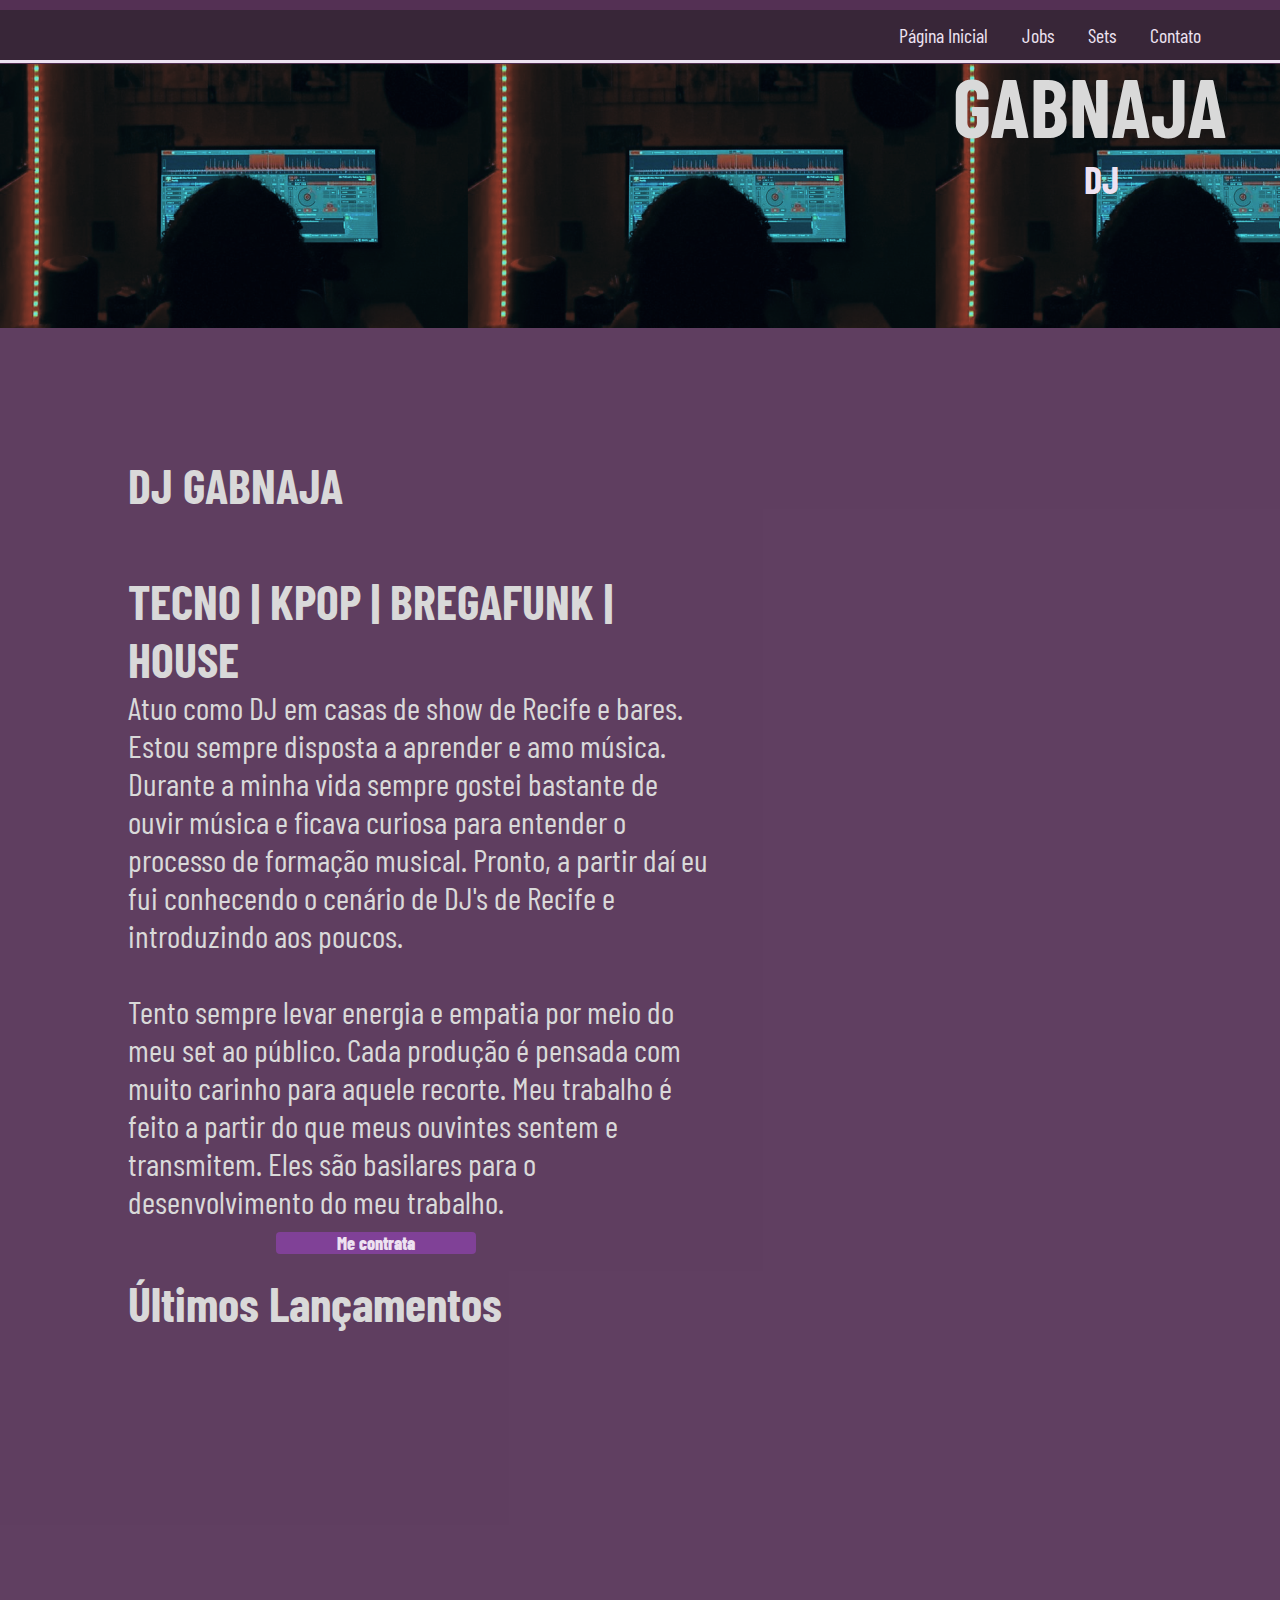
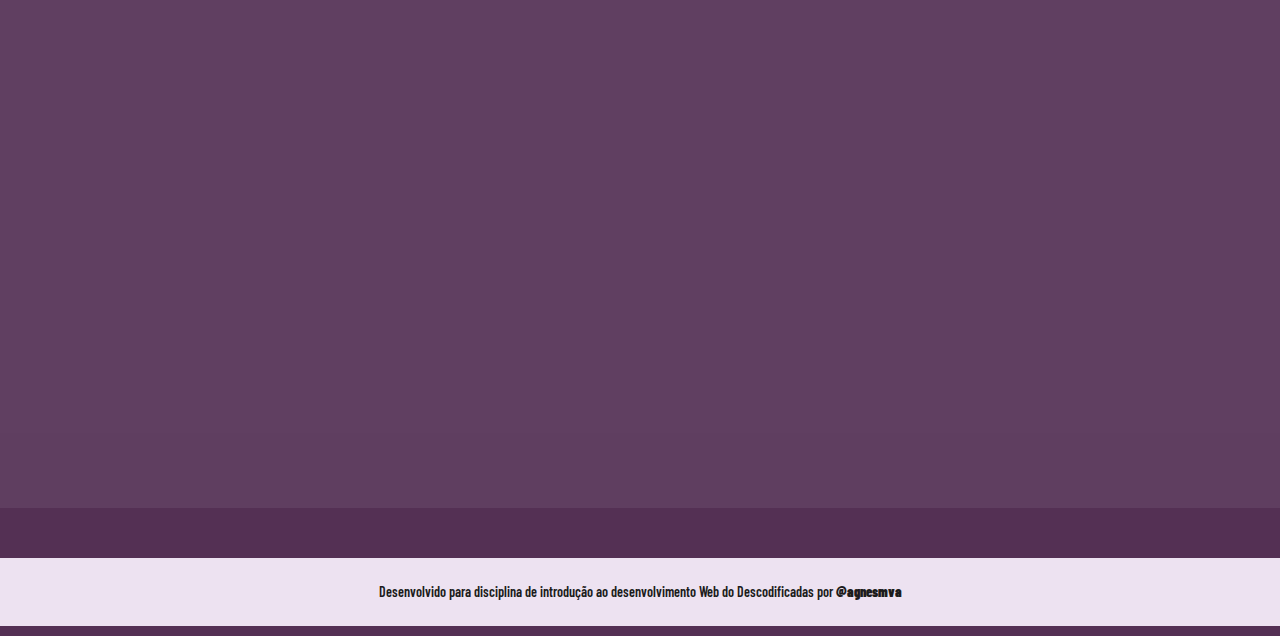
<file: index.html>
<html lang="pt-br">
<head>
    <meta charset="UTF-8">
    <meta http-equiv="X-UA-Compatible" content="IE=edge">
    <meta name="viewport" content="width=device-width, initial-scale=1.0">
    <meta name="author" content="agnesmva">
    <meta name="description" content="Currículo de DJ">
    <meta name="keywords" content="GabNaja, DJ Recife, DJ Contratar, DJ Festa">
    <meta name="robots" content="index, follow">
    <title>Gabnaja</title>
    <link rel="shortcut icon" href="assets/style/images/logo.svg" type="image/x-icon">
    <link rel="stylesheet" type="text/css" href="assets/style/style.css"/>
    <link rel="stylesheet" href="assets/style/cabecalho.css">
</head>

<body>
<header class="cabecalho">
    <nav>
        <ul>
            <li class="hp"><a href="index.html">Página Inicial</a></li>
            <li class="jobs">
                <a href="jobs.html">Jobs</a>
                <ul class="submenu">
                    <li><a href="#">breve</a></li>
                    <li><a href="#">breve</a></li>
                    <li><a href="#">breve</a></li>
                </ul>
            </li>
            <li class="sets"><a href="sets.html">Sets</a></li>
            <li class="contact"><a href="contato.html">Contato</a></li>
        </ul>
    </nav>
</header>
<main>
        <section class="fundotitulo">
            <div class="titulo2">
                <h1 class="gab">GABNAJA</h1>
                <br>
                <h3 class="sub">DJ</h3>
            </div>
        </section>
            
                <section class="conteudo">

                    <article>
                        <div class="texto">
                            <h2>DJ GABNAJA <br><br> TECNO | KPOP | BREGAFUNK | HOUSE</h2>
                            <h4></h4>
                            <p>
                                Atuo como DJ em casas de show de Recife e bares. Estou sempre  disposta a aprender e amo música.  Durante a minha vida sempre gostei bastante de ouvir música e ficava curiosa para entender o processo de formação musical. Pronto, a partir daí eu fui conhecendo o cenário de DJ's de Recife e introduzindo aos poucos. </p>
                                <br>
                                 <p>Tento sempre levar energia e empatia por meio do meu set ao público. Cada produção é pensada com muito carinho para aquele recorte. Meu trabalho é feito a partir do que meus ouvintes sentem e transmitem. Eles são  basilares para o desenvolvimento do meu trabalho.</p> 
                                    
                        </div>
                            <div class="contrata"><a href="contato.html"><button>Me contrata</button></a></div>
                    </article>
                    <aside class="lancamentos">
                            <div class="texto" id="divisao">
                                <h2>Últimos Lançamentos</h2>
                                <br>
                                <div class="primeiro">
                                    <iframe class="soundclound" width="100%" height="300" scrolling="no" frameborder="no" allow="autoplay" src="https://w.soundcloud.com/player/?url=https%3A//api.soundcloud.com/tracks/1429015198&color=%23a4a85c&auto_play=true&hide_related=false&show_comments=true&show_user=true&show_reposts=false&show_teaser=true&visual=true"></iframe>
                                    <a href="https://soundcloud.com/gabnaja" title="GabNaja" target="_blank" style="color: #cccccc; text-decoration: none;"></a> <a href="https://soundcloud.com/gabnaja/hot-tpm-days" title="°•°° ⍣ ⋆.•: HOT TPM DAYS .* ✩°•..°•: *" target="_blank" style="color: #cccccc; text-decoration: none;"></a>
                                </div>
                                
                                <div class="segundo">
                                    <iframe class= "soundcloud" width="100%" height="300" scrolling="no" frameborder="no" allow="autoplay" src="https://w.soundcloud.com/player/?url=https%3A//api.soundcloud.com/tracks/1392953827&color=%237f5ca8&auto_play=true&hide_related=false&show_comments=true&show_user=true&show_reposts=false&show_teaser=true&visual=true"></iframe>
                                    <a href="https://soundcloud.com/gabnaja" title="GabNaja" target="_blank" style="color: #cccccc; text-decoration: none;"></a><a href="https://soundcloud.com/gabnaja/hyperpoison" title="✧ HYPERPOISON ✧" target="_blank" style="color: #cccccc; text-decoration: none;"></a>
                                </div>
                            </div>
                    </aside>
                </section>
</main>
<footer>
    <div class="rodape">Desenvolvido para disciplina de introdução ao desenvolvimento Web do Descodificadas por <strong>@agnesmva</strong></div>
</footer>
</body>
</html>
</file>
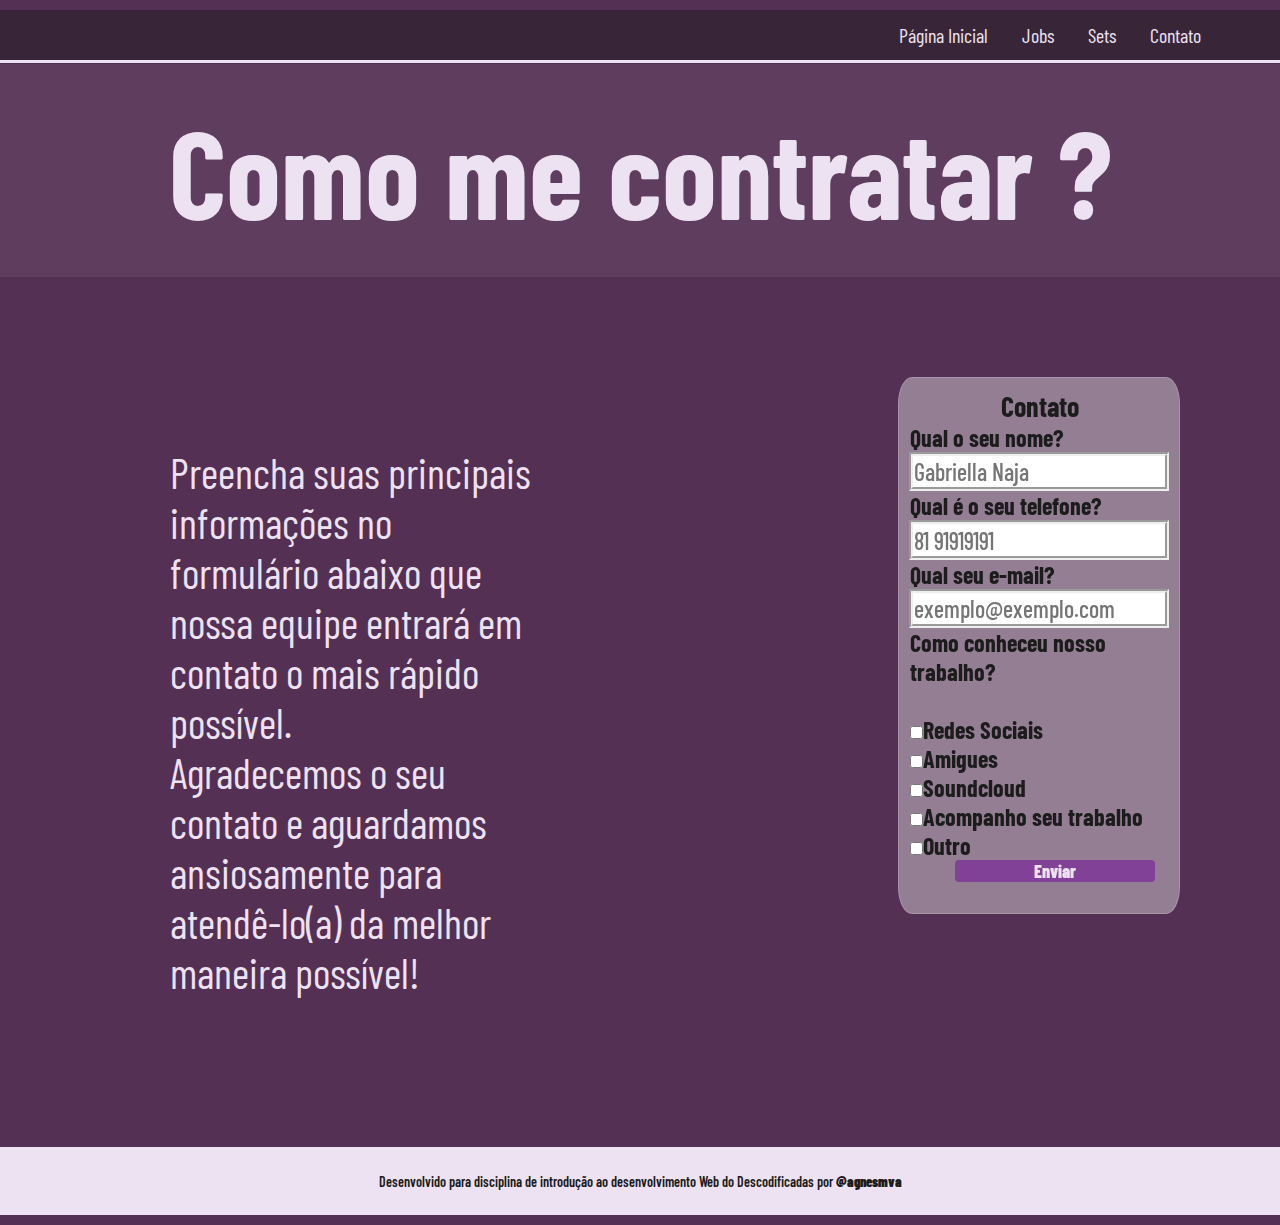
<file: contato.html>
<!DOCTYPE html>
<html lang="en">
<head>
    <meta charset="UTF-8">
    <meta http-equiv="X-UA-Compatible" content="IE=edge">
    <meta name="viewport" content="width=device-width, initial-scale=1.0">
    <title>Contato</title>
    <link rel="shortcut icon" href="assets/style/images/logo.svg" type="image/x-icon">    
    <link rel="stylesheet" type="text/css" href="assets/style/style.css"/>
    <link rel="stylesheet" href="assets/style/cabecalho.css">
    <link rel="stylesheet" href="assets/style/formulario.css">
</head>
<body>
    <header class="cabecalho">
        <nav>
            <ul>
                <li class="hp"><a href="index.html">Página Inicial</a></li>
                <li class="jobs">
                    <a href="jobs.html">Jobs</a>
                    <ul class="submenu">
                        <li><a href="#">breve</a></li>
                        <li><a href="#">breve</a></li>
                        <li><a href="#">breve</a></li>
                    </ul>
                </li>
                <li class="sets"><a href="sets.html">Sets</a></li>
                <li class="contact"><a href="contato.html">Contato</a></li>
            </ul>
        </nav>
    </header>
    <main>
        <div class="titulopadrao" id="centralizar">
            <h1>Como me contratar ?</h1>
        </div>
        <div class="vidro">
            
                <div class="paragrafo">
                    <p>Preencha suas principais informações no formulário abaixo que nossa equipe entrará em contato o mais rápido possível.</p>
                    <p>Agradecemos o seu contato e aguardamos ansiosamente para atendê-lo(a) da melhor maneira possível!</p>
                </div>
                 <form class= "formulario" autocomplete="off" onsubmit="enviarmensagem(event)">
                    <label class="contato">Contato</label>
                    
                    <p>
                        <label for="name"> Qual o seu nome?</label>
                        <br>
                        <input class= "caixa" type="text" id="user" name="name" maxlength="40" placeholder="Gabriella Naja" required> 
                    </p>
                    <p>
                        <label for="numero"> Qual é o seu telefone?</label>
                        <br>
                        <input class= "caixa" type="tel" id="numero" name="numero" maxlength="11" placeholder="81 91919191" required>
                    </p>
                    <p>
                        <label for="email">Qual seu e-mail?</label>
                        <br>
                        <input class= "caixa" type= "email" id="email" name="email" checked placeholder="exemplo@exemplo.com" required>
                    </p>
                    <p>
                        <label class="trabalho" for="checkbox"> Como conheceu nosso trabalho?</label>
                        <br>
                        <br>
                        <input class="caixinha" type="checkbox">Redes Sociais
                        <br>
                        <input class="caixinha" type="checkbox">Amigues
                        <br>
                        <input class="caixinha" type="checkbox">Soundcloud
                        <br>
                        <input class="caixinha" type="checkbox">Acompanho seu trabalho
                        <br>
                        <input class="caixinha" type="checkbox">Outro
                    </p>
                    <button class="botao" type="submit" value="enviarmensagem">Enviar</button>
                              
            </form>
        </div>
    </main>
    <footer class="rodape">
        <div>Desenvolvido para disciplina de introdução ao desenvolvimento Web do Descodificadas por <strong>@agnesmva</strong></div>
    </footer>
</body>
<script>
     function enviarmensagem(event) {
        event.preventDefault(); // Evita a submissão padrão do formulário
        alert("Formulário enviado com sucesso");
    }
</script>
</html>
</file>
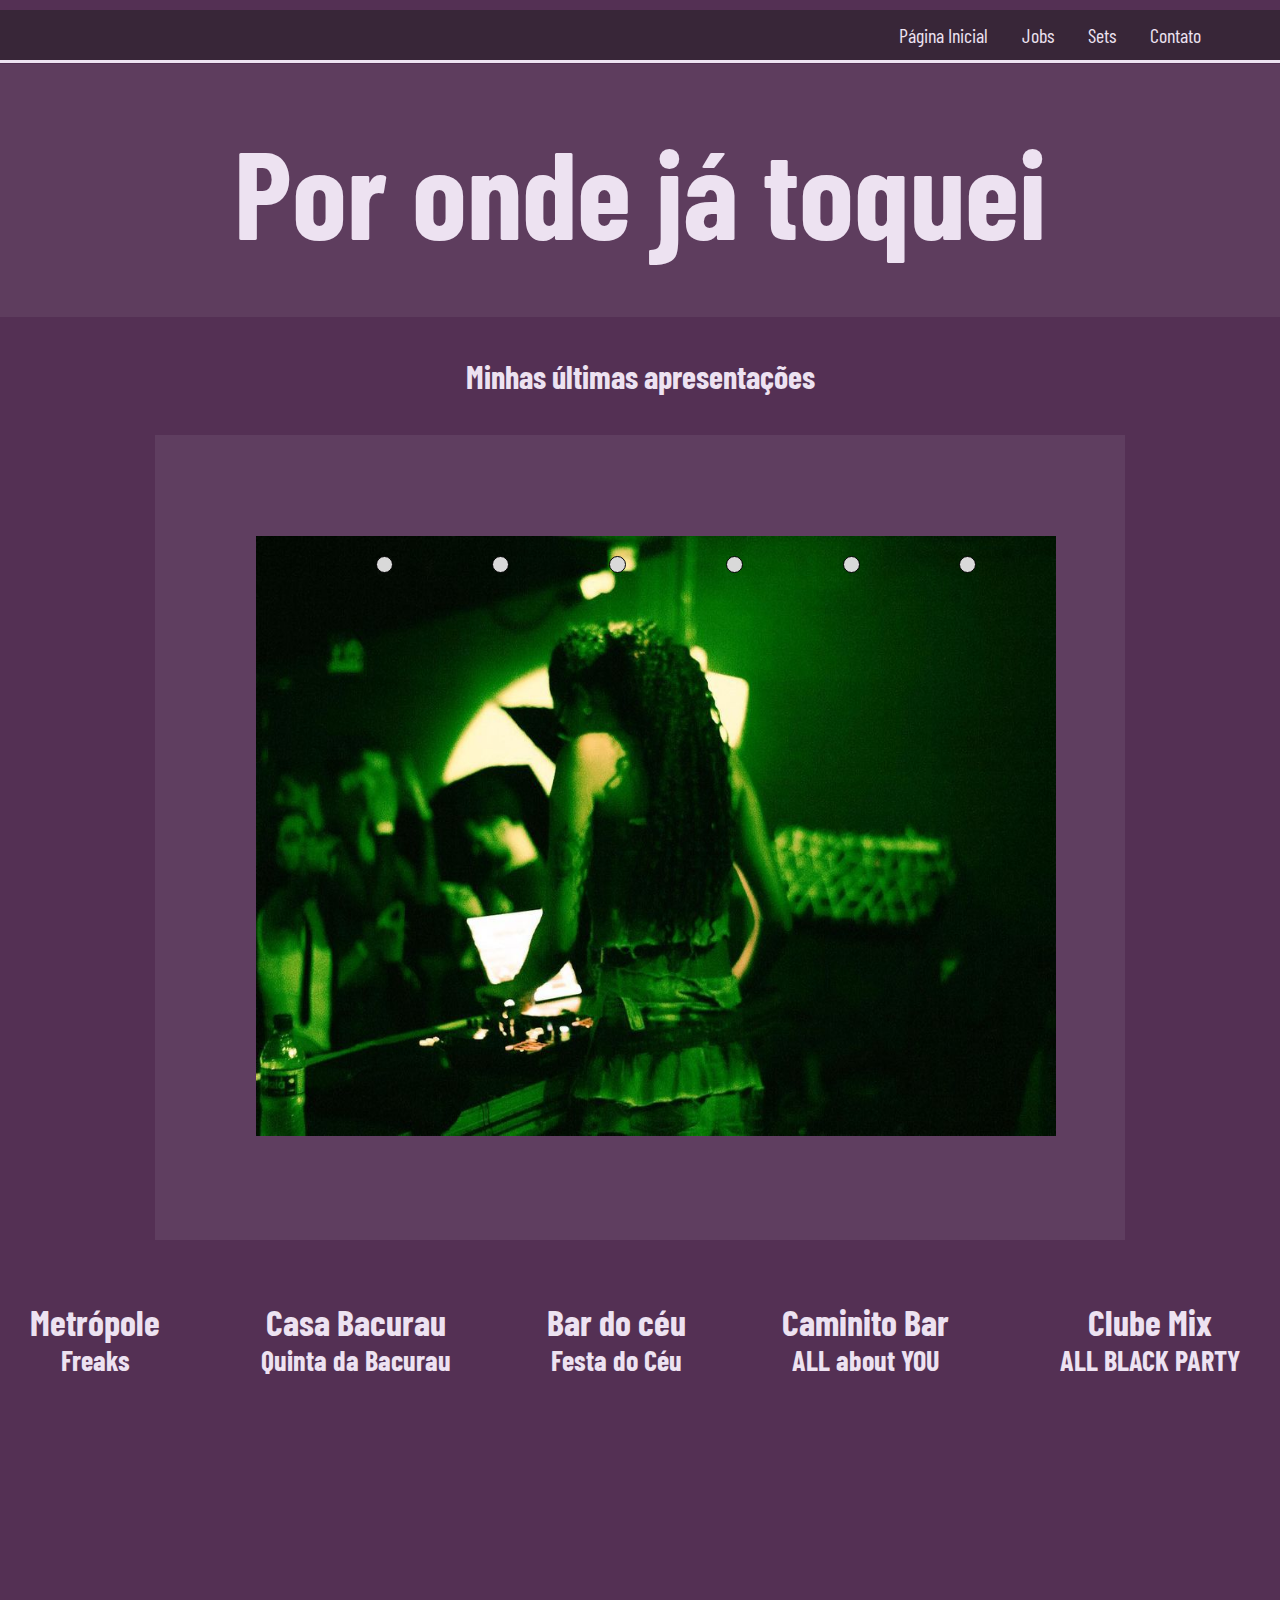
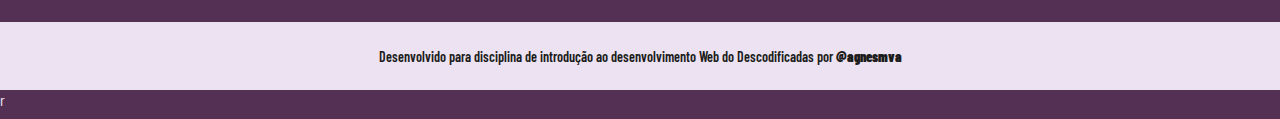
<file: jobs.html>
<!DOCTYPE html>
<html lang="pt-br">
<head>
    <meta charset="UTF-8">
    <meta http-equiv="X-UA-Compatible" content="IE=edge">
    <meta name="viewport" content="width=device-width, initial-scale=1.0">
    <meta name="author" content="agnesmva">
    <meta name="description" content="Currículo de DJ">
    <meta name="keywords" content="GabNaja, DJ Recife, DJ Contratar">
    <meta name="robots" content="index, follow">
    <meta name="company" content="agnesmva">
    <meta name="author" content="CEO da Empresa">
    <title>jobs</title>
    <link rel="shortcut icon" href="assets/style/images/logo.svg" type="image/x-icon">
    <link rel="stylesheet" type="text/css" href="assets/style/style.css"/>
    <link rel="stylesheet" href="assets/style/cabecalho.css">
    <link rel="stylesheet" href="assets/carrossel/carrossel.css">
</head>
<body>
    <header class="cabecalho">
        <nav>
            <ul>
                <li class="hp"><a href="index.html">Página Inicial</a></li>
                <li class="jobs">
                    <a href="jobs.html">Jobs</a>
                    <ul class="submenu">
                        <li><a href="#">breve</a></li>
                        <li><a href="#">breve</a></li>
                        <li><a href="#">breve</a></li>
                    </ul>
                </li>
                <li class="sets"><a href="sets.html">Sets</a></li>
                <li class="contact"><a href="contato.html">Contato</a></li>
            </ul>
        </nav>
    </header>
    <main>
        <link rel="stylesheet" href="assets/style/timeline.css">
        <section class="titulopadrao" id="centralizar" style="margin-bottom: 20px;">
            <h1>Por onde já toquei</h1>
        </section>
        <h1>Minhas últimas apresentações</h1>
    <slide class="corpocarrossel">
        <section class="slide">
        
            <div class="conteudo">
                <input type="radio" id="radio1">
                <input type="radio" id="radio2">
                <input type="radio" id="radio3">
                <input type="radio" id="radio4">
                <input type="radio" id="radio5">
                <input type="radio" id="radio6">
                <div class="imagens">
                    <img src="assets/carrossel/imagem 1.jpg" alt="Gabriella de costas e a sua frente temos o público curtindo sua música. Imagem possui efeito verde." id="img1" height="600">
                    <img src="assets/carrossel/imagem 2.jpg" alt="Gabriella de frente tocando e um menino ao lado dela, falando no ouvido dela." id="img2" height="600">
                    <img src="assets/carrossel/imagem 3.jpg" alt="Gabriela de perfil, possui tatuagens no braço, cabelo cacheado batendo nas costas e óculos preto." id="img3" height="600">
                    <img src="assets/carrossel/imagem 4.jpg" alt="Gabriela tocando. Imagem com efeito preto e branco." id="img4" height="600">
                    <img src="assets/carrossel/imagem 5.jpg" alt="Gabriela aponta para você" id="img5" height="600">
                    <img src="assets/carrossel/imagem 10.jpg" alt="Gabriela vestida de Hera Venenosa faz sinal de dois para sua direção. " id="img6" height="600">
        
                </div>
                <div class="nav-automatica">
                    <div class="auto-btn1"></div>
                    <div class="auto-btn2"></div>
                    <div class="auto-btn3"></div>
                    <div class="auto-btn4"></div>
                    <div class="auto-btn5"></div>
                </div>
                <div class="nav-manual">
                    <label for="radio1" class="manual-btn"></label>
                    <label for="radio2" class="manual-btn" ></label>
                    <label for="radio3" class="manual-btn" ></label></label>
                    <label for="radio4" class="manual-btn" ></label></label>
                    <label for="radio5" class="manual-btn" ></label></label>
                    <label for="radio6" class="manual-btn"></label>
                </div>
            </div>
        </section>
    </slide>
        <section class="locais">
            <div class="container">
                <div class="timelinetexto">
                    <h2> <a href="https://www.instagram.com/clubmetropole/">Metrópole</a></h2>
                    <h3>Freaks</h3>
                    <iframe src="https://www.google.com/maps/embed?pb=!1m14!1m8!1m3!1d3950.4100852100382!2d-34.891442!3d-8.059585!3m2!1i1024!2i768!4f13.1!3m3!1m2!1s0x7ab18c3956d0121%3A0xb194f854b95dc771!2sR.%20das%20Ninfas%2C%20125%20-%20Boa%20Vista%2C%20Recife%20-%20PE%2C%2050070-050%2C%20Brasil!5e0!3m2!1spt-BR!2sus!4v1681251547349!5m2!1spt-BR!2sus"></iframe>
                </div>
            </div>
            <div class="container">
                <div class="timelinetexto">
                    <h2><a href="https://www.instagram.com/casabacurau/">Casa Bacurau</a></h2>
                    <h3>Quinta da Bacurau</h3>
                    <iframe src="https://www.google.com/maps/embed?pb=!1m18!1m12!1m3!1d3950.4625387806095!2d-34.88029398861314!3d-8.054210580429322!2m3!1f0!2f0!3f0!3m2!1i1024!2i768!4f13.1!3m3!1m2!1s0x7ab19f908dc57ff%3A0x527b5a1ded7eb61!2sCasa%20Bacurau!5e0!3m2!1spt-BR!2sbr!4v1683239752431!5m2!1spt-BR!2sbr" ></iframe>
                </div>
            </div>
            <div class="container">
                <div class="timelinetexto
                ">
                    <h2>Bar do céu</h2>
                    <h3>Festa do Céu</h3>
                    <iframe src="https://www.google.com/maps/embed?pb=!1m14!1m8!1m3!1d3950.408913630398!2d-34.891237!3d-8.059705!3m2!1i1024!2i768!4f13.1!3m3!1m2!1s0x7ab18c3ecf5a321%3A0xef4e0bddc8db5e7f!2sR.%20das%20Ninfas%2C%2084%20-%20Soledade%2C%20Recife%20-%20PE%2C%2050070-050%2C%20Brasil!5e0!3m2!1spt-BR!2sus!4v1681251483092!5m2!1spt-BR!2sus"></iframe>
                </div>
            </div>
            <div class="container">
                <div class="timelinetexto">
                    <h2>Caminito Bar</h2>
                    <h3>ALL about YOU</h3>

                    <iframe src="https://www.google.com/maps/embed?pb=!1m14!1m8!1m3!1d117001.15629541213!2d-46.592909!3d-23.594069!3m2!1i1024!2i768!4f13.1!3m3!1m2!1s0x94ce5c7585e459db%3A0xd0c392051566f92c!2sR.%20Auriverde%2C%20685%20-%20Vila%20Independencia%2C%20S%C3%A3o%20Paulo%20-%20SP%2C%2004222-001%2C%20Brasil!5e0!3m2!1spt-BR!2sus!4v1681251386679!5m2!1spt-BR!2sus"></iframe>
                </div>
            </div>
                <div class="container">
                    <div class="timelinetexto">
                        <h2>Clube Mix</h2>
                        <h3>ALL BLACK PARTY</h3>
                        <iframe src="https://www.google.com/maps/embed?pb=!1m14!1m8!1m3!1d3950.42805702216!2d-34.886441!3d-8.057744!3m2!1i1024!2i768!4f13.1!3m3!1m2!1s0x7ab18c04672dc91%3A0x9e0eb5a28c5e166e!2sR.%20do%20Sossego%2C%2011%20-%20loja%204%20-%20Boa%20Vista%2C%20Recife%20-%20PE%2C%2050050-080%2C%20Brasil!5e0!3m2!1spt-BR!2sus!4v1681251449603!5m2!1spt-BR!2sus"></iframe>
                    </div>
                </div>

        </section>

    </main>
<footer class="rodape">
    Desenvolvido para disciplina de introdução ao desenvolvimento Web do Descodificadas por <strong>@agnesmva</strong>
</footer>
</body>
<script src="assets/carrossel/carrossel.js"></script>r
</html>
</file>
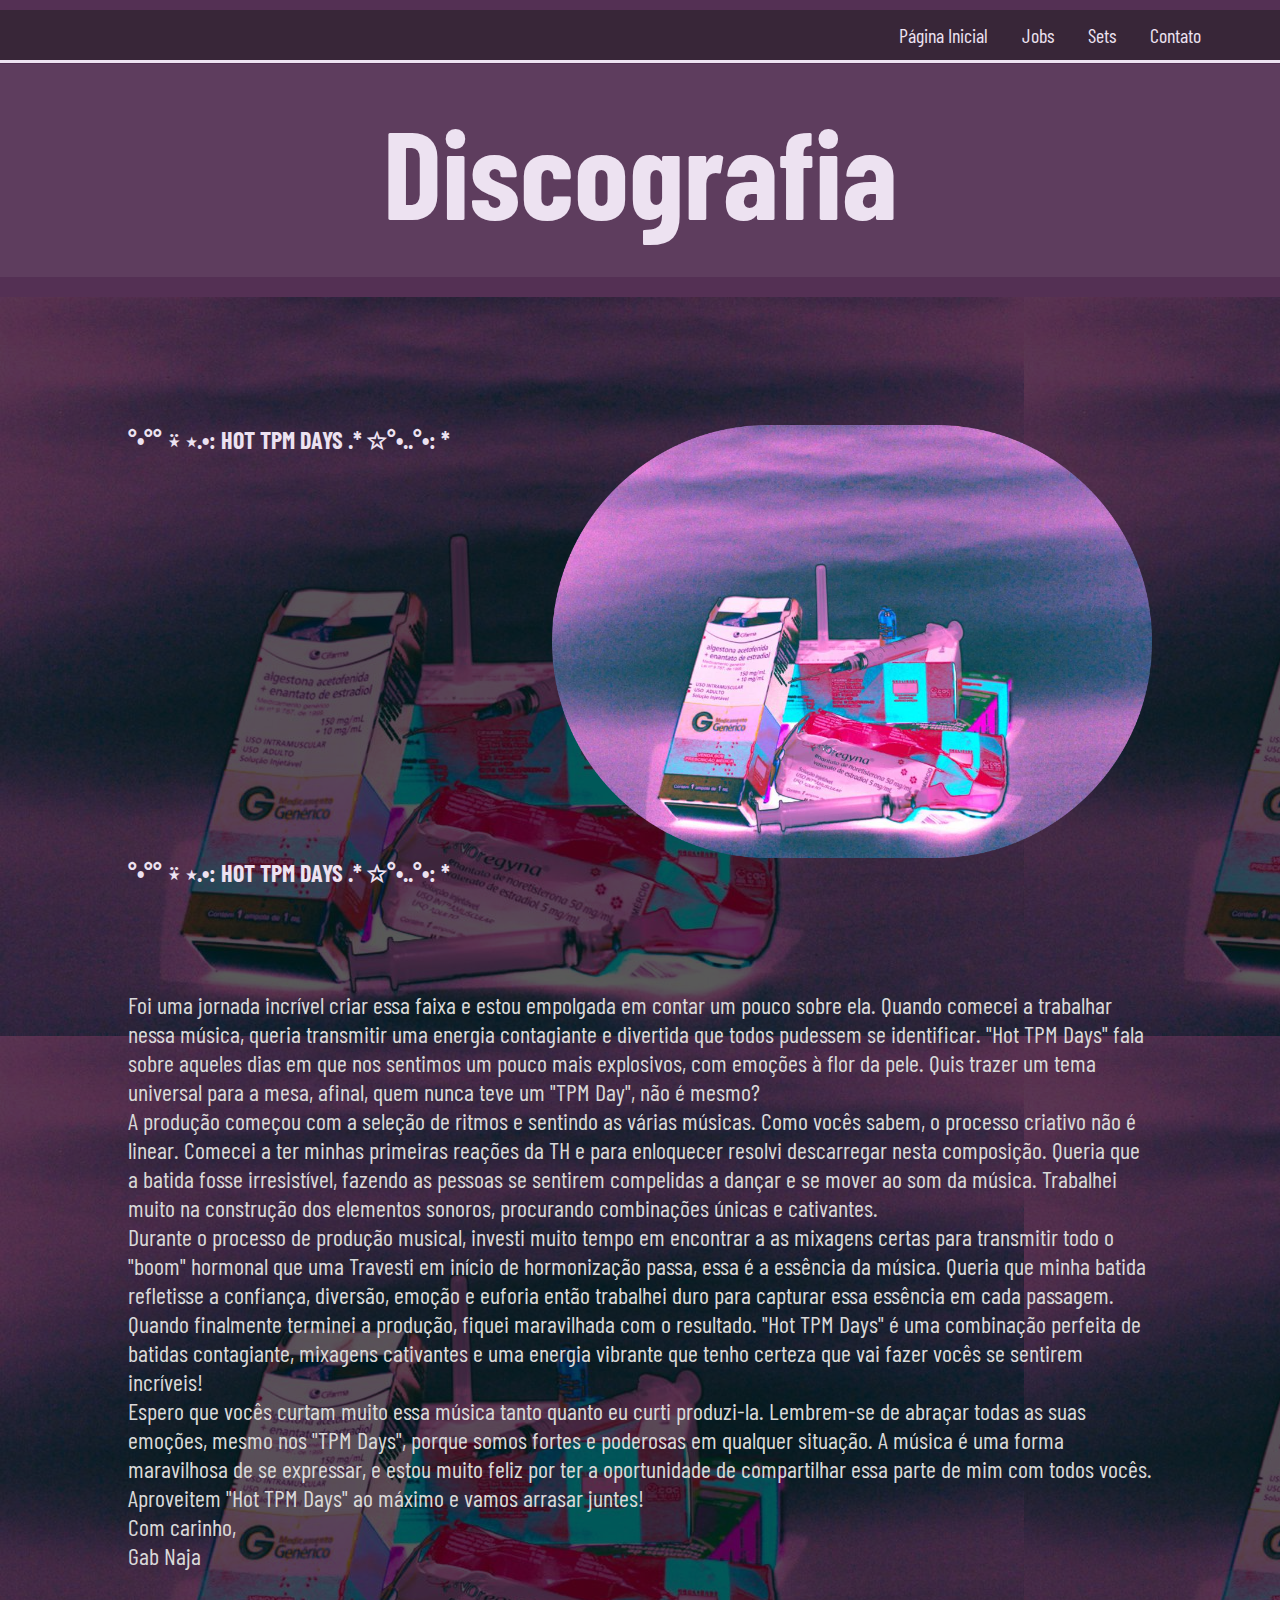
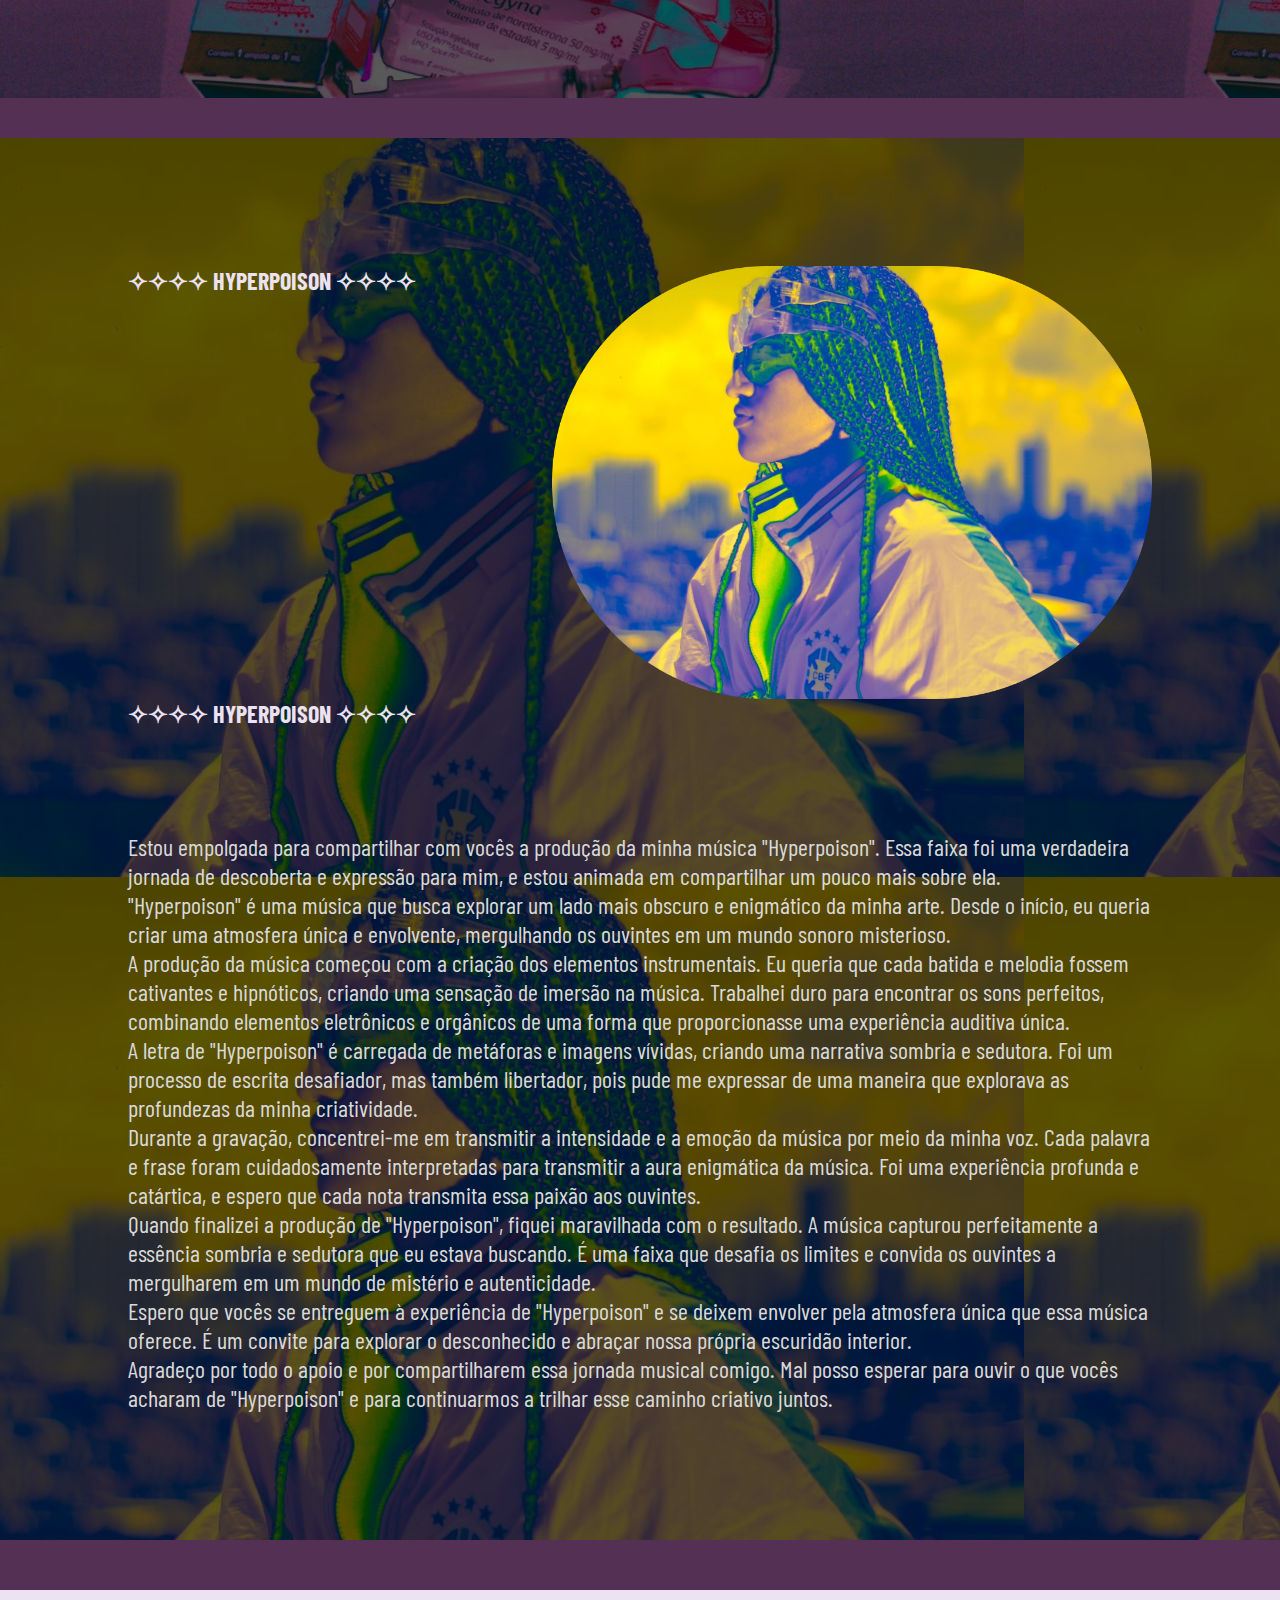
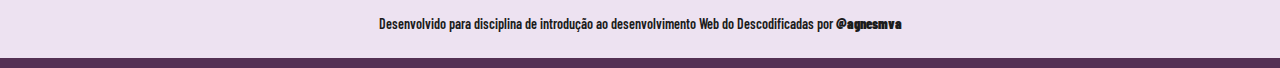
<file: sets.html>
<!DOCTYPE html>
<html lang="en">
<head>
    <meta charset="UTF-8">
    <meta http-equiv="X-UA-Compatible" content="IE=edge">
    <meta name="viewport" content="width=device-width, initial-scale=1.0">
    <title>SETS</title>
    <link rel="shortcut icon" href="assets/style/images/logo.svg" type="image/x-icon">
    <link rel="stylesheet" type="text/css" href="assets/style/style.css"/>
    <link rel="stylesheet" href="assets/style/cabecalho.css">
</head>
<body>
    <header class="cabecalho">
        <nav>
            <ul>
                <li class="hp"><a href="index.html">Página Inicial</a></li>
                <li class="jobs">
                    <a href="jobs.html">Jobs</a>
                    <ul class="submenu">
                        <li><a href="#">breve</a></li>
                        <li><a href="#">breve</a></li>
                        <li><a href="#">breve</a></li>
                    </ul>
                </li>
                <li class="sets"><a href="sets.html">Sets</a></li>
                <li class="contact"><a href="contato.html">Contato</a></li>
            </ul>
        </nav>
    </header>
    <main>
        <div class="titulopadrao" id="centralizar">
            <h1>Discografia</h1>
        </div>
        <div class="conteudo" id="hottpmdays">
            <h2>°•°° ⍣ ⋆.•: HOT TPM DAYS .* ✩°•..°•: * </h2>
            <img src="assets/style/images/sets/album_1.png" alt="Imagem do album Hot TPM Days. Vemos seringas usadas para aplicação de anticoncepcional. Imagem editada com tons rosas e roxos." width="600">
            <h2>°•°° ⍣ ⋆.•: HOT TPM DAYS .* ✩°•..°•: * </h2>
            <div class="texto2">
                <p>
                    Foi uma jornada incrível criar essa faixa e estou empolgada em contar um pouco sobre ela.
                        Quando comecei a trabalhar nessa música, queria transmitir uma energia contagiante e divertida que todos pudessem se identificar. "Hot TPM Days" fala sobre aqueles dias em que nos sentimos um pouco mais explosivos, com emoções à flor da pele. Quis trazer um tema universal para a mesa, afinal, quem nunca teve um "TPM Day", não é mesmo?
                </p>
            
                    <p>A produção começou com a seleção de ritmos e sentindo as várias músicas. Como vocês sabem, o processo criativo não é linear. Comecei a ter minhas primeiras reações da TH e para enloquecer resolvi descarregar nesta composição. Queria que a batida fosse irresistível, fazendo as pessoas se sentirem compelidas a dançar e se mover ao som da música. Trabalhei muito na construção dos elementos sonoros, procurando combinações únicas e cativantes.</p>
                    
                    <p>Durante o processo de produção musical, investi muito tempo em encontrar a as mixagens certas para transmitir todo o "boom" hormonal que uma Travesti em início de hormonização passa, essa é a essência da música. Queria que minha batida refletisse a confiança, diversão, emoção e euforia então trabalhei duro para capturar essa essência em cada passagem.</p>
                    
                    <p>Quando finalmente terminei a produção, fiquei maravilhada com o resultado. "Hot TPM Days" é uma combinação perfeita de batidas contagiante, mixagens cativantes e uma energia vibrante que tenho certeza que vai fazer vocês se sentirem incríveis!</p>
                    
                    <p>Espero que vocês curtam muito essa música tanto quanto eu curti produzi-la. Lembrem-se de abraçar todas as suas emoções, mesmo nos "TPM Days", porque somos fortes e poderosas em qualquer situação. A música é uma forma maravilhosa de se expressar, e estou muito feliz por ter a oportunidade de compartilhar essa parte de mim com todos vocês.</p>
                    
                    Aproveitem "Hot TPM Days" ao máximo e vamos arrasar juntes!
                    <br>
                    Com carinho,
                    <br>
                    Gab Naja
                </p>
            </div>
    
        </div>
        <div class="conteudo" id="hyperpoison">
            <h2>✧✧✧✧ HYPERPOISON ✧✧✧✧</h2>
            <img src="assets/style/images/sets/album_2.png" alt="Imagem do Hyperpoison, Gabnaja usa tranças e três óculos escuros em sua cabeça, a imagem possui cores fortes em amarelo e verde. Ela veste um moletom da seleção brasileira" width="600">
            <h2>✧✧✧✧ HYPERPOISON ✧✧✧✧</h2>
            <div class="texto2">
                <p>
                    Estou empolgada para compartilhar com vocês a produção da minha música "Hyperpoison". Essa faixa foi uma verdadeira jornada de descoberta e expressão para mim, e estou animada em compartilhar um pouco mais sobre ela.
                    <br>
                    "Hyperpoison" é uma música que busca explorar um lado mais obscuro e enigmático da minha arte. Desde o início, eu queria criar uma atmosfera única e envolvente, mergulhando os ouvintes em um mundo sonoro misterioso.
                    <br>
                    A produção da música começou com a criação dos elementos instrumentais. Eu queria que cada batida e melodia fossem cativantes e hipnóticos, criando uma sensação de imersão na música. Trabalhei duro para encontrar os sons perfeitos, combinando elementos eletrônicos e orgânicos de uma forma que proporcionasse uma experiência auditiva única.
                    <br>
                    A letra de "Hyperpoison" é carregada de metáforas e imagens vívidas, criando uma narrativa sombria e sedutora. Foi um processo de escrita desafiador, mas também libertador, pois pude me expressar de uma maneira que explorava as profundezas da minha criatividade.
                    <br>
                    Durante a gravação, concentrei-me em transmitir a intensidade e a emoção da música por meio da minha voz. Cada palavra e frase foram cuidadosamente interpretadas para transmitir a aura enigmática da música. Foi uma experiência profunda e catártica, e espero que cada nota transmita essa paixão aos ouvintes.
                    <br>
                    Quando finalizei a produção de "Hyperpoison", fiquei maravilhada com o resultado. A música capturou perfeitamente a essência sombria e sedutora que eu estava buscando. É uma faixa que desafia os limites e convida os ouvintes a mergulharem em um mundo de mistério e autenticidade.
                    <br>
                    Espero que vocês se entreguem à experiência de "Hyperpoison" e se deixem envolver pela atmosfera única que essa música oferece. É um convite para explorar o desconhecido e abraçar nossa própria escuridão interior.
                    <br>
                    Agradeço por todo o apoio e por compartilharem essa jornada musical comigo. Mal posso esperar para ouvir o que vocês acharam de "Hyperpoison" e para continuarmos a trilhar esse caminho criativo juntos.
                    <br>
                </p>
            </div>
        </div>
    </main>
    <footer class="rodape">
        Desenvolvido para disciplina de introdução ao desenvolvimento Web do Descodificadas por <strong>@agnesmva</strong>
    </footer>
</body>
</html>
</file>
<file: assets/style/style.css>
@import url('https://fonts.googleapis.com/css2?family=Barlow+Condensed:ital,wght@0,100;0,400;0,500;0,600;0,700;0,800;0,900;1,100;1,200;1,300;1,400;1,500;1,600;1,700;1,800;1,900&display=swap');

* {
    padding: 0%;
    list-style: none;
    text-decoration: none;
    text-shadow: none;
    font-family: 'Barlow Condensed', sans-serif
}

body {
    background-color: rgba(84, 48, 84, 1);
    font-family: 'Barlow Condensed', sans-serif;
    text-align: left;
    font: normal;
    text-decoration: solid;
    color: rgb(237, 226, 241);
    margin: 10px auto;
}

.fundotitulo {
    background-image: url(images/home/backgroundmain.png);
    background-repeat: repeat;
    height: 264px;
    display: flex;
    justify-content: end;
    text-align: center;
}

.titulopadrao {
    background-color: #ffffff10;
    backdrop-filter: blur(10px);
    display: flex;
    font-size: 62px;
    justify-content: center;
    text-align: center;
}
#centralizar{
    padding: 2.5%;
}

.gab {
    color: rgba(217, 217, 217, 1);
    font-weight: 700;
    font-size: 82px;
    line-height: 43px;
    width: 237px;
    height: 43px;
    padding-right: 90px;
    margin-top: 20px;
}
.sub{
    margin-top: 10px;
    font-size: 38px;
    margin-right: 30px;
}

.conteudo {
    display: flex;
    justify-content:center;
    flex-wrap: wrap;
    padding: 10%;
    background-color: rgba(240, 248, 255, 0.075);
}
#hottpmdays{
    margin-top: 20px;
    background-image: url(images/sets/002.png);
    
}
#hyperpoison{
    margin-top: 40px;
    background-image: url(images/sets/001.png);
}
.texto {
    font-style: normal;
    font-weight: 400;
    font-size: 32px;
    color: rgba(217, 217, 217, 1);
    width: 590px;
}
.texto2 {
    margin-top: 10%;
    font-style: normal;
    font-weight: 400;
    font-size: 24px;
    color: rgba(217, 217, 217, 1);
}

.contrata {
    margin-top: 2%;
        margin-left: 25%;
}

button {
    background-color: rgba(128, 65, 151, 1);
    border-radius: 4px;
    border: none;
    font-size: 18px;
    margin-bottom: 20px;
    width: 200px;
    cursor: pointer;
    color: rgb(237, 226, 241);
    font-family: 'Barlow Condensed', sans-serif;
    font-weight: 800;
}

button:hover {
    background-color: rgba(129, 8, 241, 0.58);
}
.soundcloud {
    font-size: 20px;
    color: #f34ddd;
    line-break: anywhere;
    word-break: normal;
    overflow: hidden;
    white-space: nowrap;
    text-overflow: ellipsis;
    font-family: 'Barlow Condensed', sans-serif;
    font-weight: 800;
}

#divisao {
    display: inline-flex;
    flex-direction: column;
    row-gap: 10%;
}
.primeiro{
    margin-bottom: 10px;
}

.rodape {
    background-color: rgb(237, 226, 241);
    font-family: 'Barlow Condensed', sans-serif;
    font-weight: 600;
    text-align: center;
    font-size: 14px;
    color: rgba(28, 28, 28, 1);
    padding: 2%;
    margin-top: 50px;
}
.album{
    border: solid #f34ddd;
    margin-left: 30%;
}

@media only screen and (max-width: 600px) {
    .gab {
        font-size: 38px;
    }
    h2{
        font-size: 28px;
    }
    p{
        font-size: 20px;
        margin-bottom: 2vw;
    }
    .titulopadrao {
        font-size: 30px;
    }
    .conteudo {
        flex-direction: column;
        align-items: center;
    }

    .texto {
        width: 100%;
    }

    .contrata {
        margin-left: 15%;
    }

    .lancamentos {
        width: 100%;
        height: auto;
        margin-right: 0;
    }
    .titulopadrao{
        font-size: 24px;
        padding-top: 10%;
        padding-bottom: 10%;
        height: max-content;

    }
}

@media only screen and (min-width: 601px) and (max-width: 1024px) {
    .gab {
        margin-top: 2vw;
        font-size: 64px;
    }
    h2{
        font-size: 48px;
    }
    p{
        font-size: 40px;
        margin-bottom: 2vw;
    }
    .conteudo {
        justify-content: center;
    }

    .texto {
        width: 100%;
    }
    .titulopadrao{
        font-size: 34px;
        height: 20vw;
        padding-top: 10vw;
        justify-content: center;
    }
    .contrata{
        margin-left: 30%;
    }
    button {
        
        font-size: 28px;
        margin-bottom: 40px;
        width: 200px;
    }
}


@media only screen and (min-width: 1025px) {
    .conteudo {
        justify-content: space-between;
    }
}
</file>
<file: assets/style/cabecalho.css>
@import url('https://fonts.googleapis.com/css2?family=Barlow+Condensed:ital,wght@0,100;0,400;0,500;0,600;0,700;0,800;0,900;1,100;1,200;1,300;1,400;1,500;1,600;1,700;1,800;1,900&display=swap');

* {
    padding: 0;
    margin: 0;
    list-style: none;
    text-decoration: none;
    text-shadow: none;
    font-family: 'Barlow Condensed', sans-serif;
}

header {
    background-color: rgba(28, 28, 28, 0.5);
    align-items: center;
    justify-content: space-between;
    padding-right: 5%;
    margin-bottom: 1px;
    border-bottom: solid;
    height: 50px;
}

.cabecalho {
    display: flex;
    justify-content: flex-end;
}

nav ul {
    list-style: none;
    padding: 0;
    margin: 0;
}

nav ul li {
    display: inline-block;
    position: relative;
}

nav ul li a {
    display: block;
    padding: 15px;
    text-decoration: none;
    color: rgb(237, 226, 241);
}


nav ul li:hover > ul {
    display: block;
}

nav ul ul {
    display: none;
    position: absolute;
    top: 100%;
    left: 0;
    background-color: rgba(28, 28, 28, 0.5);
    z-index: 1;
}

nav ul ul li {
    display: block;
}

nav ul ul li a {
    padding: 10px;
}

nav ul ul li:hover {
    background-color: rgba(28, 28, 28, 0.5);
}

a:link,
a:visited {
    color: rgb(237, 226, 241);
    text-decoration: none;
}



/* Mídia Queries */

/* Tamanhos de tela pequenos */
@media only screen and (max-width: 600px) {
    
        nav ul li {
            display: block;
            width: 100%;
        }
    
        nav ul ul {
            position: static;
            display: none;
        }
    
        nav ul ul li {
            display: none;
            width: 100%;
        }
    
        nav ul li:hover > ul {
            display: block;
        }
    
}

/* Tamanhos de tela médios */
@media only screen and (min-width: 601px) and (max-width: 1024px) {
    nav ul {
        font-size: 2.5vw;
        line-height: 10vw;
    }
}

/* Tamanhos de tela grandes */
@media only screen and (min-width: 1025px) {
    nav ul {
        font-size: 20px;
        line-height: 17px;
    }
}
</file>
<file: assets/style/formulario.css>
.vidro {
    padding: 5%;
    display: flex;
    gap: 1%;
    justify-content: center;
    font-size: 26px;
    background-color: rgb(84,48,84);
}
.paragrafo{
    font-size: 42px;
    padding-top: 70px;
    padding-left: 70px;
    
}
.formulario {
    background: rgba(255, 255, 255, 0.377);
    backdrop-filter: blur(13.5px);
    -webkit-backdrop-filter: blur(13.5px);
    border-radius: 5%;
    border: 1px solid rgba(255, 255, 255, 0.18);
    color: #1C1C1C;
    font-weight: 700;
    font-size: 4vw;
    padding: 1%;
    margin-left: 10%;
    display: inline-flex;
    flex-direction: column;
    justify-items: center;
    flex-wrap: wrap;
    width: fit-content;
    height: fit-content;
}

.caixa {
    padding: 0.5%;
    width: 20vw;
    border: groove 0.2em;
    color: #1c1c1c;
    font-size: 2.5vw;
    font-weight: 500;
    display: flex;
    justify-self: center;
}

.botao {
    margin-left: 3vw;
    font-size: 1.8vw;
    margin-bottom: 2vw;
}

.contato {
    margin-left: 20%;
    font-size: 2.8vw;
}

/* Mídia Queries */

/* Tamanhos de tela pequenos */
@media only screen and (max-width: 600px) {
    .vidro {
        padding: 10%;
        font-size: 6vw;
        display: flex;
        flex-direction: column;
    }
    .paragrafo{
        font-size: 6vw;
        margin-bottom: 7vw;
        
    }

    .formulario {
        padding-left: 10%;
        font-size: 6vw;
        margin-left: 5%;
    }

    .caixa {
        width: 40vw;
        font-size: 5vw;
    }

    .botao {
        margin-left: 2vw;
        font-size: 5vw;
        margin-bottom: 4vw;
    }

    .contato {
        margin-left: 30%;
        font-size: 6vw;
    }
}

/* Tamanhos de tela médios */
@media only screen and (min-width: 601px) and (max-width: 1024px) {
    .vidro {
        padding: 8%;
        font-size: 3vw;
    }
    .paragrafo{
        font-size: 24px;
        margin-top: 20%;
        height: 30vw;
    }
    .formulario {
        font-size: 3vw;
        margin-left: 8%;
    }

    .caixa {
        width: 25vw;
        font-size: 2.5vw;
    }

    .botao {
        margin-left: 6vw;
        font-size: 2vw;
        margin-bottom: 3vw;
    }

    .contato {
        margin-left: 15%;
        font-size: 3.5vw;
    }
}

/* Tamanhos de tela grandes */
@media only screen and (min-width: 1025px) {
    .vidro {
        padding: 100px;
        font-size: 24px;
    }

    .formulario {
        font-size: 24px;
        margin-left: 32%;
    }

    .caixa {
        width: 250px;
        font-size: 24px;
    }

    .botao {
        margin-left: 45px;
        font-size: 18px;
        margin-bottom: 20px;
    }

    .contato {
        margin-left: 35%;
        font-size: 28px;
    }
}
</file>
<file: assets/carrossel/carrossel.css>
@import url('https://fonts.googleapis.com/css2?family=Barlow+Condensed:ital,wght@0,100;0,400;0,500;0,600;0,700;0,800;0,900;1,100;1,200;1,300;1,400;1,500;1,600;1,700;1,800;1,900&display=swap');
.corpocarrossel{
    margin: 0;
    padding: 0;
    width: 100%;
    height: 100%;
    font-family: 'Barlow Condensed', sans-serif;
    justify-content: center;
    align-items: center;
}
h1{
    padding: 20px;
    text-align: center;
}
.slide{
    width: 1010px;
    height: 100%;
    margin: 0 auto;
    overflow: hidden;
    align-items: center;
}
.slide input{
    display: none;
}
.slide img{
    width: 800px;
}
.slide img:not(:first-child){
    display: none;
    transition: 1s ease-in-out;
}
.imagens{
    width: 25%;
    height: auto;
    position: relative;
    text-align: center;
    
    
}
.nav-manual, .nav-automatica {
    position: absolute;
    width: 800px;
    margin-top: 10px;
    display: flex;
    justify-content: space-evenly;
    
}
.manual-btn{
    background-color: rgba(217, 217, 217, 1);
    border: 1px solid black;
    cursor: pointer;
    width: 15px;
    height: 15px;
    border-radius: 50%;
}
.manual-btn:hover{
    background-color: rgba(129, 8, 241, 0.58);
    transition: 0.5s;

}
@media only screen and (max-width: 600px) {
    .slide{
        width: 40vh;
    }
    .slide img:not(:first-child) {
        width: 100%;
    }
}

@media only screen and (min-width: 601px) and (max-width: 1024px) {
    .slide{
        width: 40vh;
    }
    .slide img:not(:first-child) {
        width: 80%;
    }
}
</file>
<file: assets/style/timeline.css>
@import url('https://fonts.googleapis.com/css2?family=Barlow+Condensed:ital,wght@0,100;0,400;0,500;0,600;0,700;0,800;0,900;1,100;1,200;1,300;1,400;1,500;1,600;1,700;1,800;1,900&display=swap');

* {
    margin: 0;
    padding: 0;
}

body {
    font-family: 'Barlow Condensed', sans-serif;
}


a {
    text-decoration: none;
    color: inherit;
}
.locais{
    display: flex;
    justify-content: space-between;
    flex-wrap: nowrap;

}
.container{
    font-size: 24px;
    display: flex;
    text-align: center;
    justify-content: space-evenly;
    align-items: center;
    
}
.container div:first-child, div:last-child {
   margin: 20px;
}

iframe {
    width: 20vw;
    height: 20vw;
    max-width: 150px;
    max-height: 150px;
    border: none;
}

@media only screen and (max-width: 600px) {
    .container {
        font-size: 14px;
    }
    .container div:first-child{
        display: none;
     }

    iframe {
        width: 30vw;
        height: 30vw;
        max-width: 100px;
        max-height: 100px;
    }
}

@media only screen and (min-width: 601px) and (max-width: 1024px) {
    .container {
        font-size: 20px;
    }
    .container div:first-child, div:last-child {
        display: none;
     }

    iframe {
        width: 15vw;
        height: 15vw;
        max-width: 100px;
        max-height: 100px;
    }
}

@media only screen and (min-width: 1025px) {
    iframe {
        width: 150px;
        height: 150px;
        max-width: 100%;
        max-height: 100%;
    }
}
</file>
